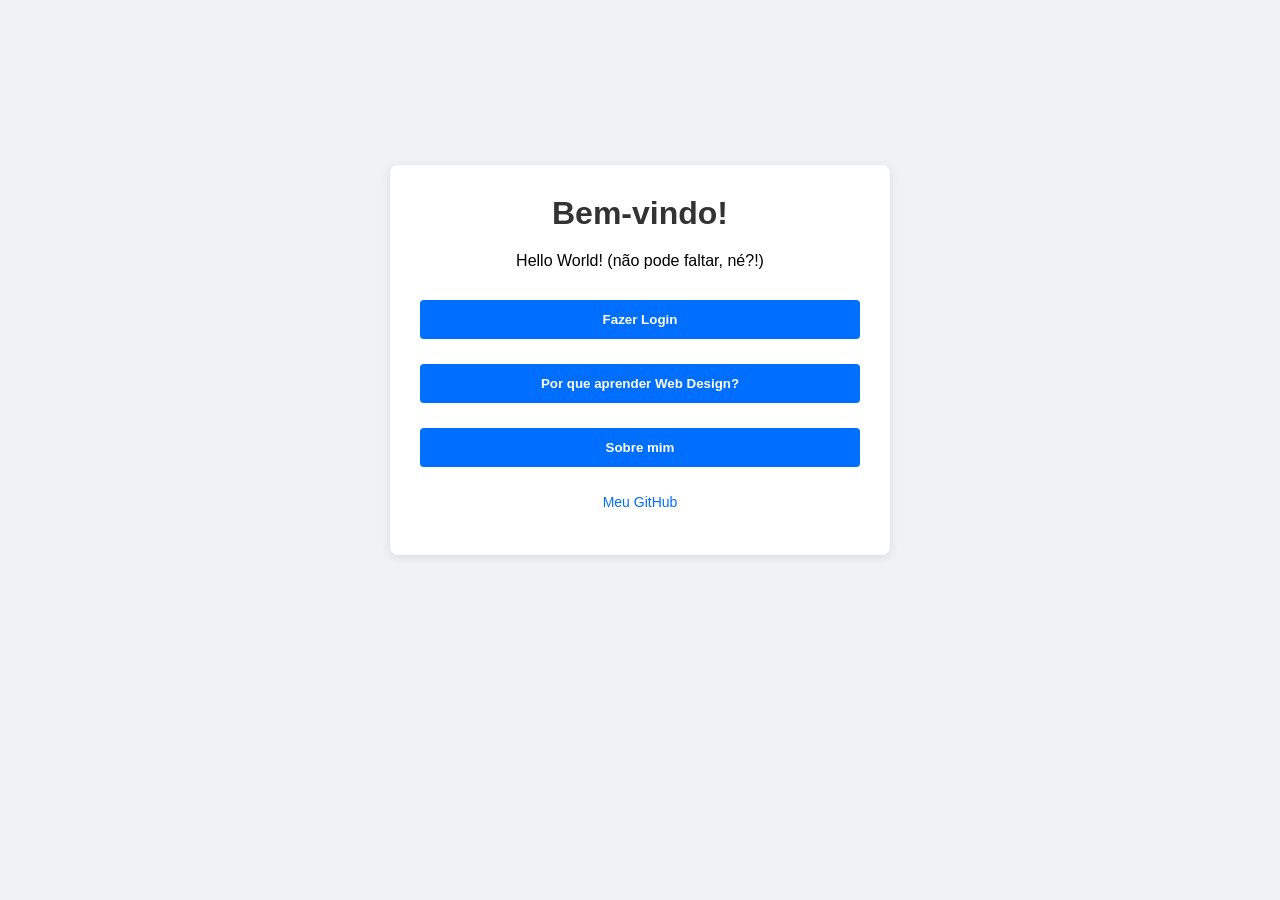
<file: index.html>
<!DOCTYPE html>
<html lang="pt-br">

<head>
    <meta charset="UTF-8">
    <meta name="viewport" content="width=device-width, initial-scale=1.0">
    <link rel="stylesheet" href="style.css">
    <title>Início</title>
</head>

<body>
    <div class="container">
        <h1>Bem-vindo!</h1>
        <p style="text-align: center; margin-bottom: 20px;">Hello World! (não pode faltar, né?!)</p>

        <nav>
            <div class="campo">
                <button onclick="location.href='login.html'">Fazer Login</button>
            </div>

            <div class="campo">
                <button onclick="location.href='beneficios.html'">Por que aprender Web Design?</button>
            </div>

            <div class="campo">
                <button onclick="location.href='texto.html'">Sobre mim</button>
            </div>

            <div class="campo">
                <a href="https://github.com/CaetanoPF" target="_blank">Meu GitHub</a>
            </div>
        </nav>
    </div>
</body>

</html>
</file>
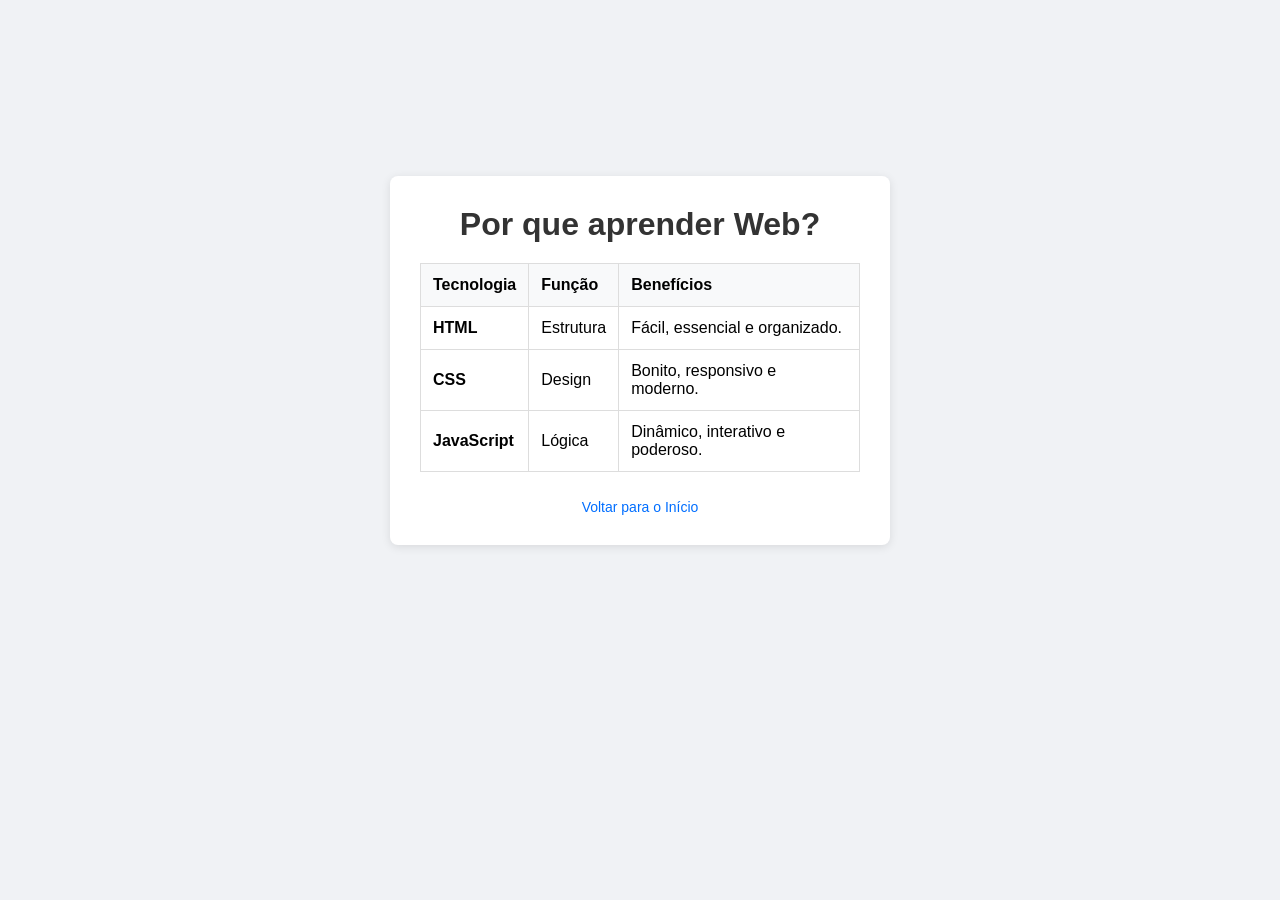
<file: beneficios.html>
<!DOCTYPE html>
<html lang="pt-br">

<head>
    <meta charset="UTF-8">
    <meta name="viewport" content="width=device-width, initial-scale=1.0">
    <link rel="stylesheet" href="style.css">
    <title>Benefícios</title>
</head>

<body>
    <div class="container largo">
        <h1>Por que aprender Web?</h1>

        <table>
            <thead>
                <tr>
                    <th>Tecnologia</th>
                    <th>Função</th>
                    <th>Benefícios</th>
                </tr>
            </thead>
            <tbody>
                <tr>
                    <td><strong>HTML</strong></td>
                    <td>Estrutura</td>
                    <td>Fácil, essencial e organizado.</td>
                </tr>
                <tr>
                    <td><strong>CSS</strong></td>
                    <td>Design</td>
                    <td>Bonito, responsivo e moderno.</td>
                </tr>
                <tr>
                    <td><strong>JavaScript</strong></td>
                    <td>Lógica</td>
                    <td>Dinâmico, interativo e poderoso.</td>
                </tr>
            </tbody>
        </table>

        <a href="index.html" class="btn-link">Voltar para o Início</a>
    </div>

</body>

</html>
</file>
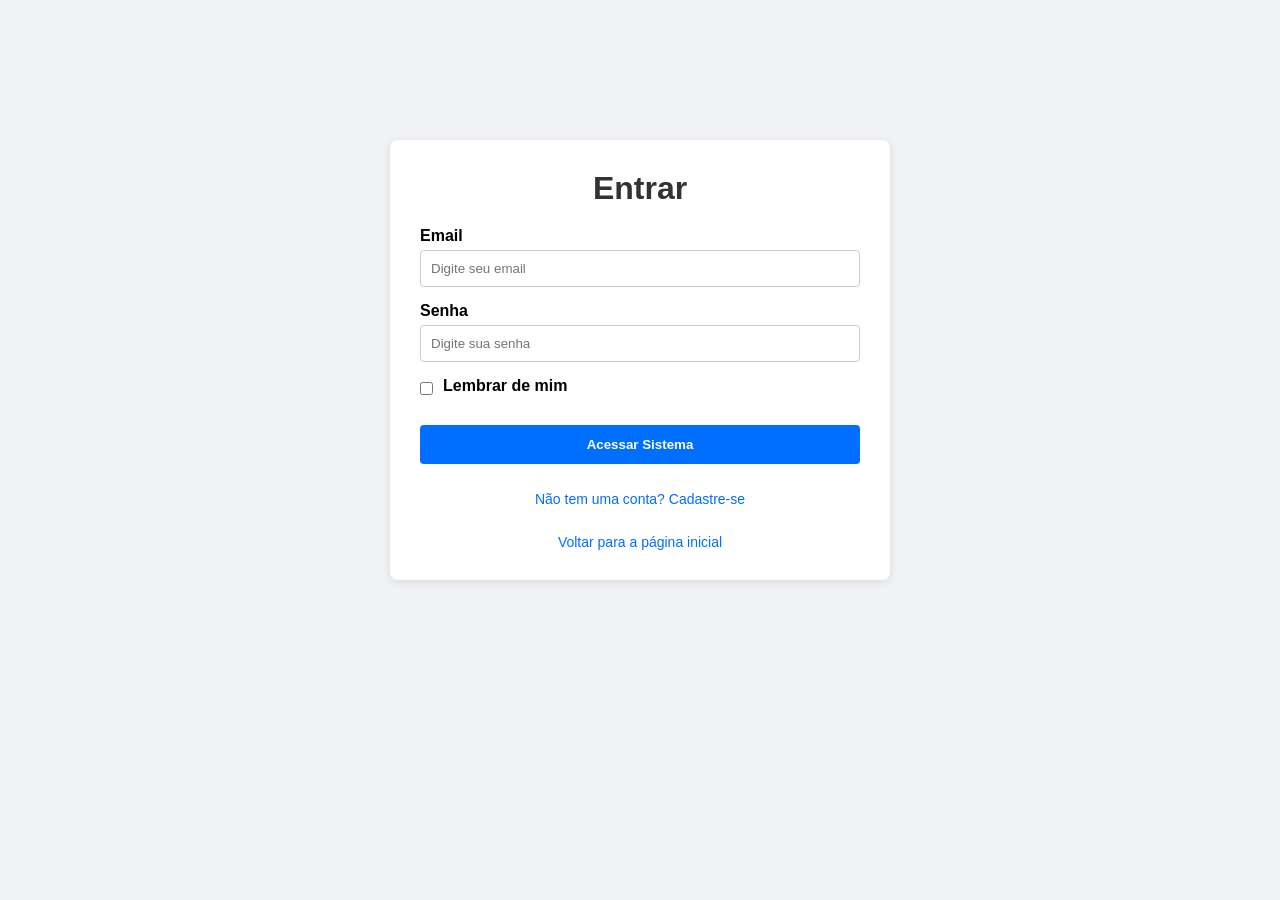
<file: login.html>
<!DOCTYPE html>
<html lang="pt-br">

<head>
    <meta charset="UTF-8">
    <meta name="viewport" content="width=device-width, initial-scale=1.0">
    <link rel="stylesheet" href="style.css">
    <title>Login</title>
</head>

<body>

    <div class="container">
        <h1>Entrar</h1>

        <form action="#" method="post">
            <div class="campo">
                <label for="email">Email</label>
                <input type="email" id="email" placeholder="Digite seu email">
            </div>

            <div class="campo">
                <label for="password">Senha</label>
                <input type="password" id="password" placeholder="Digite sua senha">
            </div>

            <div class="campo campo-inline">
                <input type="checkbox" id="lembrar">
                <label for="lembrar">Lembrar de mim</label>
            </div>

            <button type="submit">Acessar Sistema</button>
        </form>

        <a href="register.html">Não tem uma conta? Cadastre-se</a>
        <a href="index.html">Voltar para a página inicial</a>
    </div>

</body>

</html>
</file>
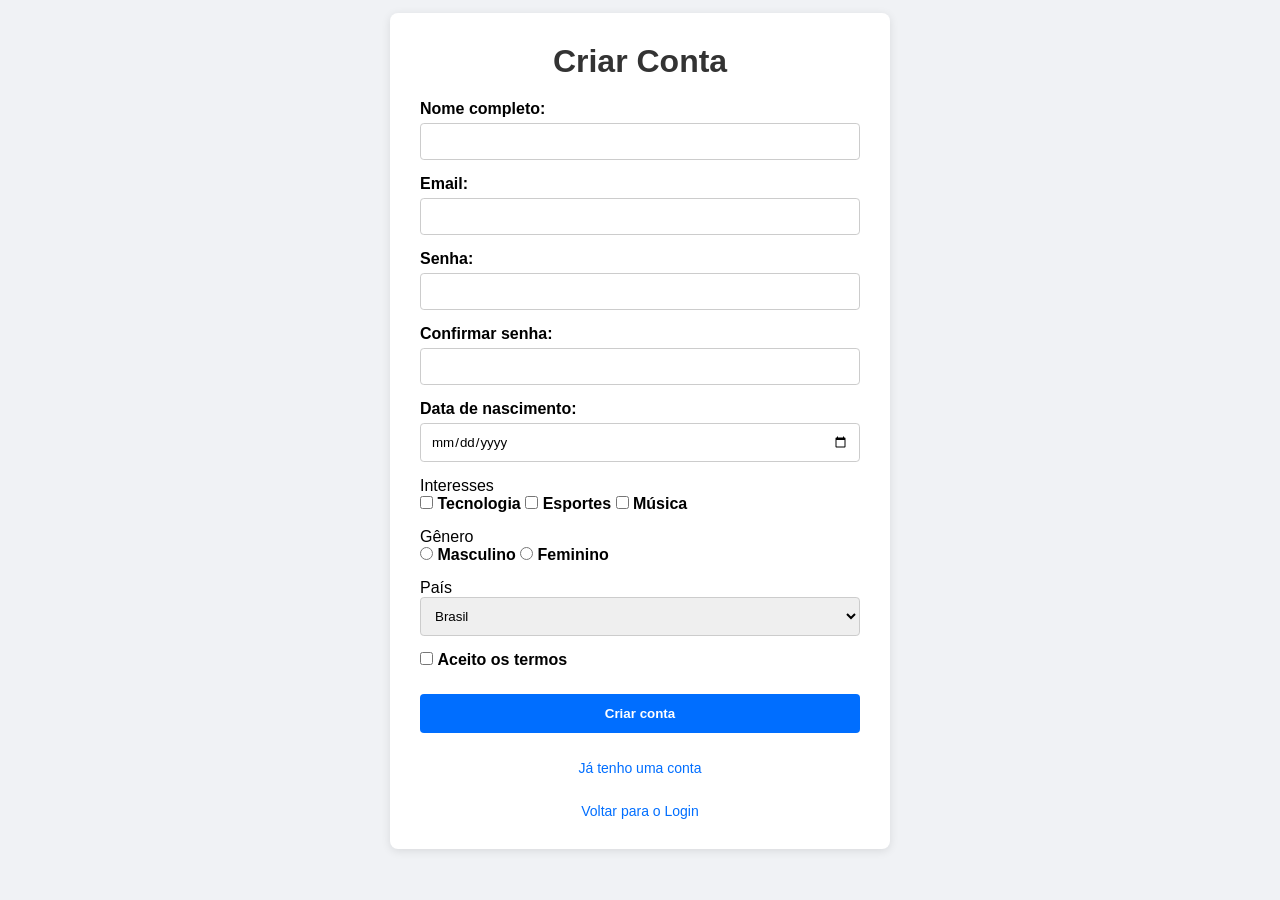
<file: register.html>
<!DOCTYPE html>
<html lang="pt-br">

<head>
    <meta charset="UTF-8">
    <meta name="viewport" content="width=device-width, initial-scale=1.0">
    <link rel="stylesheet" href="style.css">
    <title>Registro</title>
</head>

<body>

    <div class="container">
        <h1>Criar Conta</h1>

        <form action="#" method="post">
            <div class="campo">
                <label for="nome">Nome completo:</label>
                <input type="text" id="nome" name="nome">
            </div>

            <div class="campo">
                <label for="email">Email:</label>
                <input type="email" id="email" name="email">
            </div>

            <div class="campo">
                <label for="password">Senha:</label>
                <input type="password" id="password" name="password">
            </div>

            <div class="campo">
                <label for="passwordconfir">Confirmar senha:</label>
                <input type="password" id="passwordconfir" name="passwordconfir">
            </div>

            <div class="campo">
                <label for="data">Data de nascimento:</label>
                <input type="date" id="data" name="data">
            </div>

            <div class="campo">
                <p>Interesses</p>
                <input type="checkbox" name="interesses" id="tecnologia">
                <label for="tecnologia" style="display: inline;">Tecnologia</label>
                <input type="checkbox" name="interesses" id="esportes">
                <label for="esportes" style="display: inline;">Esportes</label>
                <input type="checkbox" name="interesses" id="musica">
                <label for="musica" style="display: inline;">Música</label>
            </div>

            <div class="campo">
                <p>Gênero</p>
                <input type="radio" name="genero" id="masc" value="masculino">
                <label for="masc" style="display: inline;">Masculino</label>

                <input type="radio" name="genero" id="fem" value="feminino">
                <label for="fem" style="display: inline;">Feminino</label>
            </div>

            <div class="campo">
                <p>País</p>
                <select name="country" id="country">
                    <option value="1">Brasil</option>
                    <option value="2">Estados Unidos</option>
                    <option value="3">México</option>
                </select>
            </div>

            <div class="campo">
                <input type="checkbox" name="termos" id="termos">
                <label for="termos" style="display: inline;">Aceito os termos</label>
            </div>

            <button type="submit">Criar conta</button>
        </form>

        <a href="login.html">Já tenho uma conta</a>
        <a href="login.html">Voltar para o Login</a>
    </div>

</body>

</html>
</file>
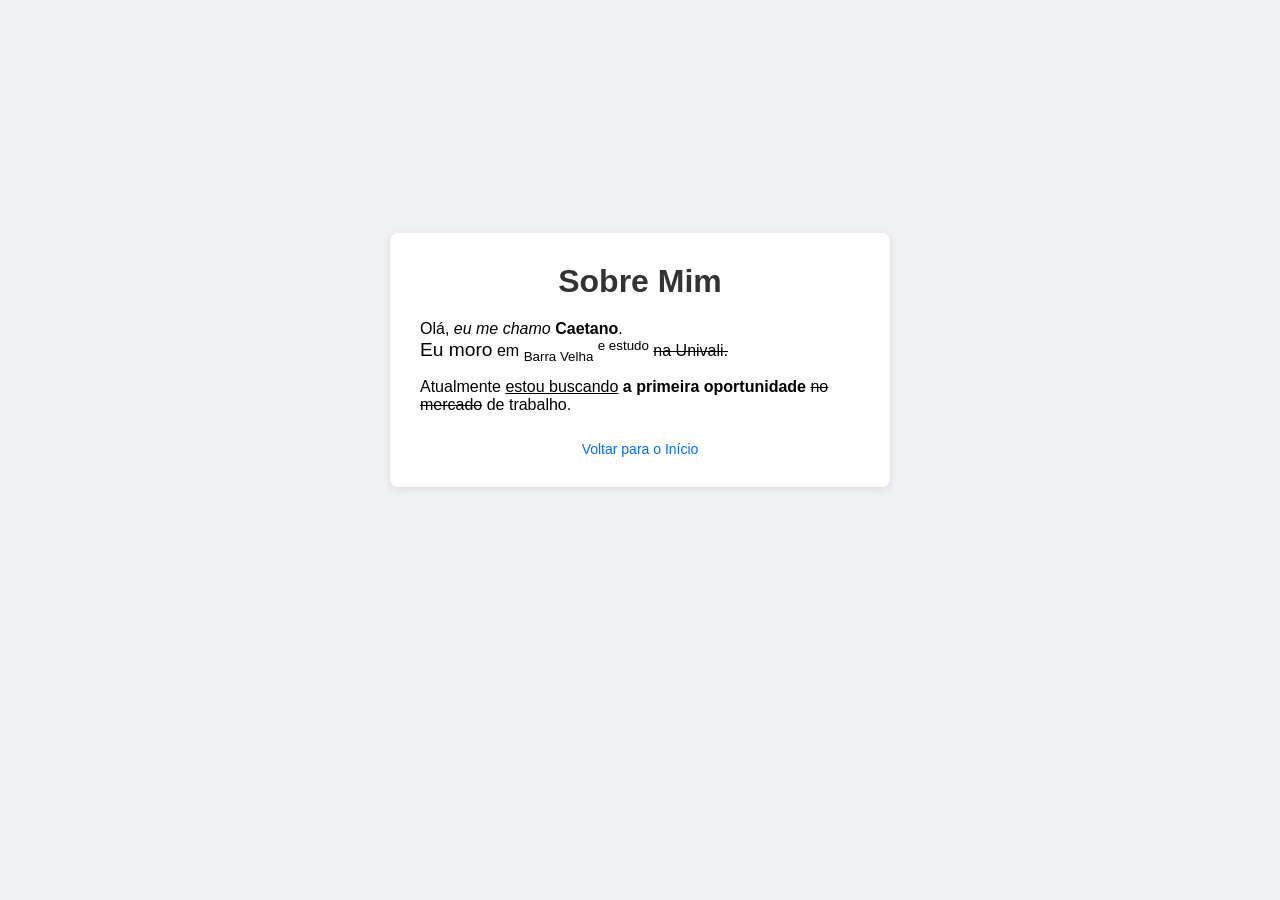
<file: texto.html>
<!DOCTYPE html>
<html lang="pt-br">

<head>
    <meta charset="UTF-8">
    <meta name="viewport" content="width=device-width, initial-scale=1.0">
    <link rel="stylesheet" href="style.css">
    <title>Sobre mim</title>
</head>

<body>

    <div class="container">
        <h1>Sobre Mim</h1>

        <div class="campo">
            <p>
                Olá, <i>eu me chamo</i> <strong>Caetano</strong>.<br>
                <big>Eu moro</big> em <sub>Barra Velha</sub> <sup>e estudo</sup> <s>na Univali.</s>
            </p>
        </div>

        <div class="campo">
            <p>
                Atualmente <u>estou buscando</u> <b>a primeira oportunidade</b>
                <strike>no mercado</strike> de trabalho.
            </p>
        </div>

        <a href="index.html">Voltar para o Início</a>
    </div>

</body>

</html>
</file>
<file: style.css>
* {
    margin: 0;
    padding: 0;
    box-sizing: border-box;
    font-family: sans-serif;
}

body {
    background-color: #f0f2f5;
    display: flex;
    justify-content: center;
    align-items: center;
    min-height: 80vh;
    padding: 1vw;
}

.container {
    background: #ffffff;
    padding: 30px;
    border-radius: 8px;
    box-shadow: 0 2px 10px rgba(0, 0, 0, 0.1);
    width: 100%;
    max-width: 500px;
}

h1 {
    text-align: center;
    margin-bottom: 20px;
    color: #333;
}

.campo {
    margin-bottom: 15px;
}

label {
    display: block;
    margin-bottom: 5px;
    font-weight: 600;
}

input[type="text"], 
input[type="email"], 
input[type="password"], 
input[type="date"], 
select {
    width: 100%;
    padding: 10px;
    border: 1px solid #ccc;
    border-radius: 0.3vw;
}

.campo-inline {
    display: flex;
    align-items: center;
    gap: 10px;
    margin-top: 10px;
}

button {
    width: 100%;
    padding: 12px;
    background-color: #006eff;
    color: white;
    border: none;
    border-radius: 4px;
    cursor: pointer;
    font-weight: bold;
    margin-top: 10px;
}

a {
    display: block;
    text-align: center;
    margin-top: 3vh;
    color: #006eff;
    text-decoration: none;
    font-size: 14px;
}

table {
    width: 100%;
    border-collapse: collapse;
    margin: 20px 0;
}

table th, table td {
    border: 1px solid #ddd;
    padding: 12px;
    text-align: left;
}

table th {
    background-color: #f8f9fa;
}
</file>
